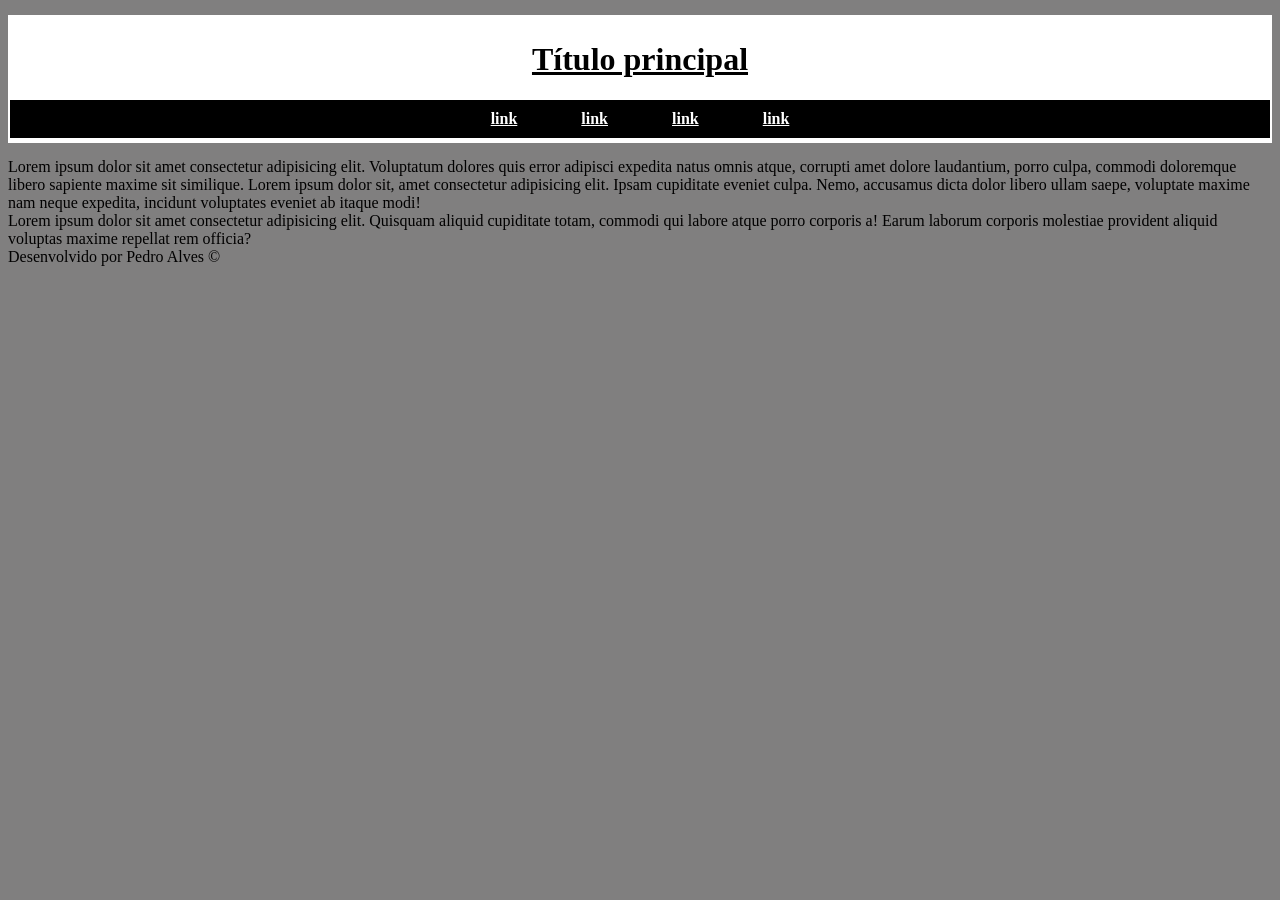
<file: index.html>
<!DOCTYPE html>
<html lang="pt-br">
<head>
    <meta charset="UTF-8">
    <meta name="viewport" content="width=device-width, initial-scale=1.0">
    <title>Título</title>
    <style>
        body{
            background-color: rgb(128, 127, 127);
        }
        header{
            font-family: Georgia, 'Times New Roman', Times, serif;
            text-align: center;
            text-decoration: underline;
            font-weight: bolder;
            background-color: white;
            padding: 5px 2px;
            margin: 15px auto;
        }
        header > nav{
            background-color: black;
            padding: 10px;
            
        }
        a{
            color: white;
            text-align: left;
            padding: 0px 30px;
        }
        a:hover{
            color: blue;
        }
    </style>
</head>
<body>
    <header>
        <h1>Título principal</h1>
        <nav>
            <a href="#">link</a>
            <a href="#">link</a>
            <a href="#">link</a>
            <a href="#">link</a>
        </nav>
    </header>
    <main>
        <section>
            
            Lorem ipsum dolor sit amet consectetur adipisicing elit. Voluptatum dolores quis error adipisci expedita natus omnis atque, corrupti amet dolore laudantium, porro culpa, commodi doloremque libero sapiente maxime sit similique.
            Lorem ipsum dolor sit, amet consectetur adipisicing elit. Ipsam cupiditate eveniet culpa. Nemo, accusamus dicta dolor libero ullam saepe, voluptate maxime nam neque expedita, incidunt voluptates eveniet ab itaque modi!
            <article>
                Lorem ipsum dolor sit amet consectetur adipisicing elit. Quisquam aliquid cupiditate totam, commodi qui labore atque porro corporis a! Earum laborum corporis molestiae provident aliquid voluptas maxime repellat rem officia?
            </article>
        </section>
    </main>
    <footer>
        Desenvolvido por Pedro Alves &copy;
    </footer>
</body>
</html>
</file>
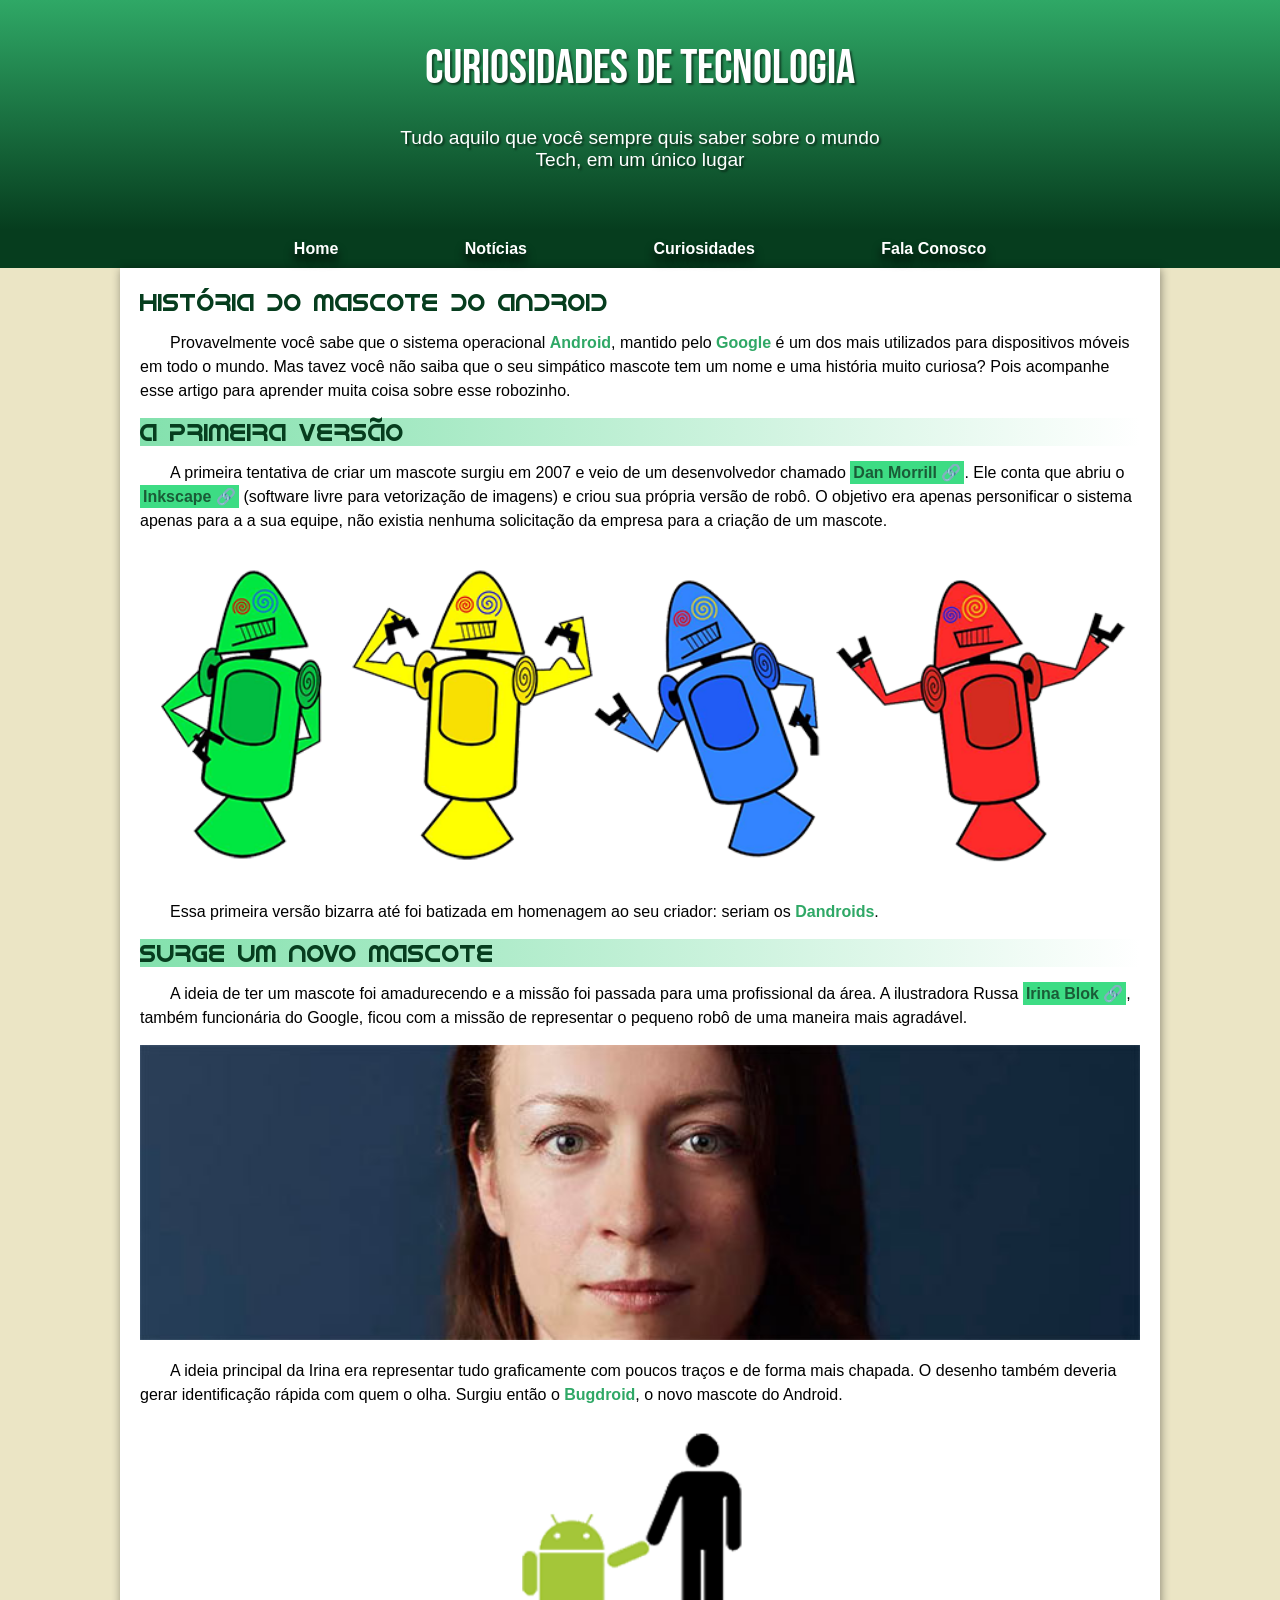
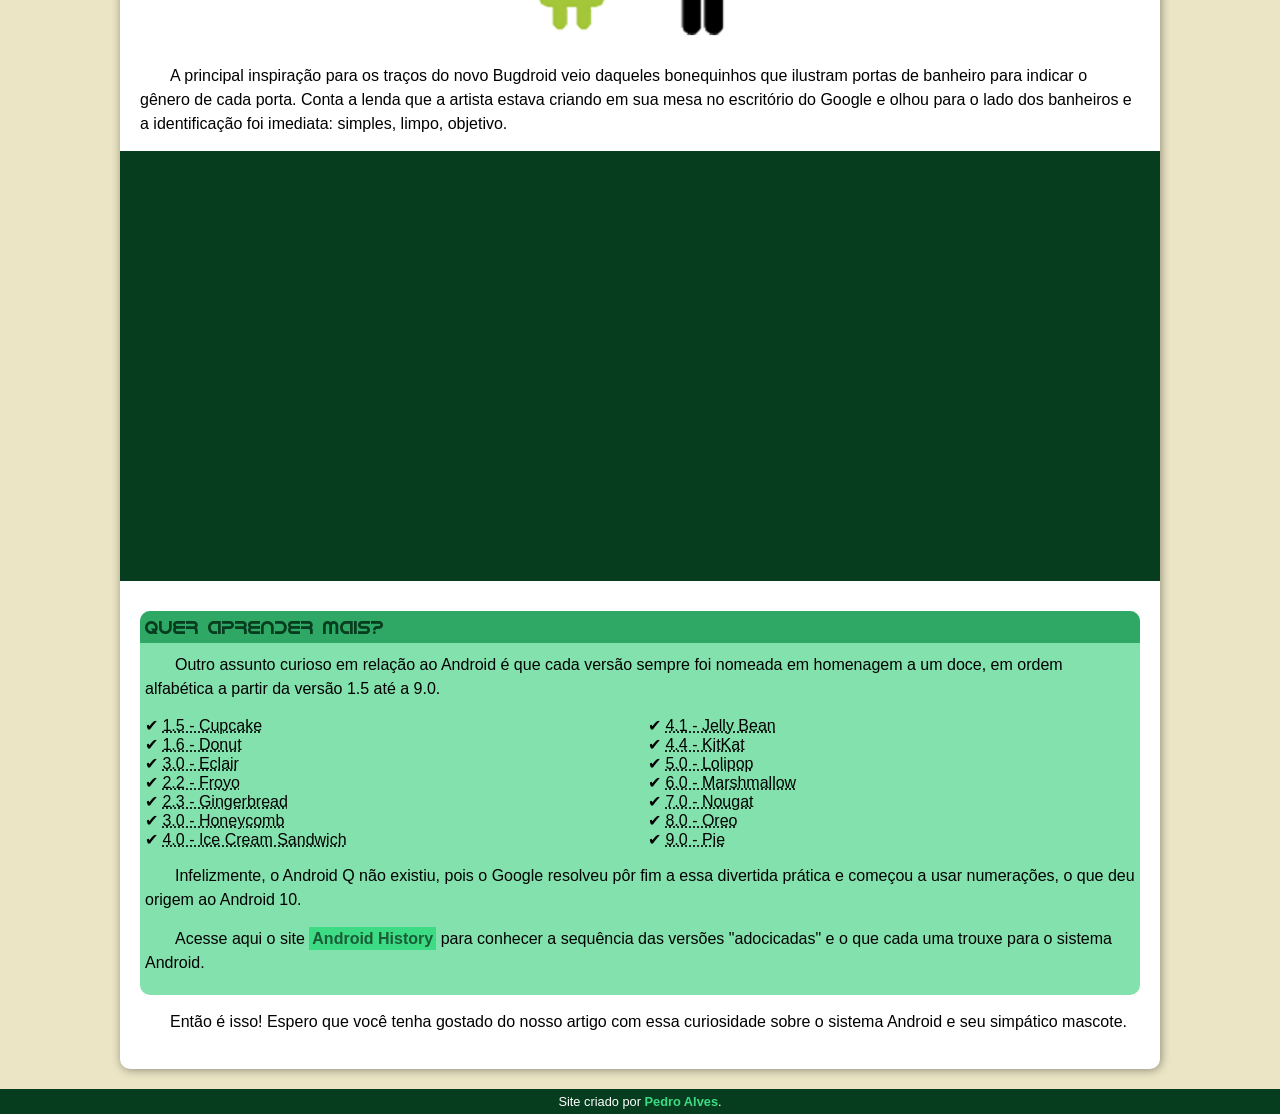
<file: Projetos/index.html>
<!DOCTYPE html>
<html lang="pt-br">
<head>
    <meta charset="UTF-8">
    <meta name="viewport" content="width=device-width, initial-scale=1.0">
    <title>Android</title>
    <link rel="stylesheet" href="android_site.css">
    <link rel="shortcut icon" href="imagens/favicon.ico" type="image/x-icon">
</head>
<body>
    <header>
        <h1>Curiosidades de Tecnologia</h1>
        <p>Tudo aquilo que você sempre quis saber sobre o mundo Tech, em um único lugar</p>
    </header>
    <nav>
        <a href="#" target="_blank">Home</a>
        <a href="#" target="_blank">Notícias</a>
        <a href="#" target="_blank">Curiosidades</a>
        <a href="#" target="_blank">Fala Conosco</a>
    </nav>
        <main>
            <article>
                <h1>História do Mascote do Android</h1>
                    <p>Provavelmente você sabe que o sistema operacional <strong>Android</strong>, mantido pelo <strong>Google</strong> é um dos mais utilizados para dispositivos móveis em todo o mundo. Mas tavez você não saiba que o seu simpático mascote tem um nome e uma história muito curiosa? Pois acompanhe esse artigo para aprender muita coisa sobre esse robozinho.</p>

                <h2>A primeira versão</h2>

                    <p>A primeira tentativa de criar um mascote surgiu em 2007 e veio de um desenvolvedor chamado <a class="externo" href="https://androidcommunity.com/dan-morrill-shows-us-the-android-mascot-that-almost-was-20130103/" target="_blank">Dan Morrill</a>. Ele conta que abriu o <a class="externo" href="https://apps.microsoft.com/detail/9pd9bhglfc7h?hl=pt-BR&gl=BR" target="_blank">Inkscape</a> (software livre para vetorização de imagens) e criou sua própria versão de robô. O objetivo era apenas personificar o sistema apenas para a a sua equipe, não existia nenhuma solicitação da empresa para a criação de um mascote.</p>

                    <picture>
                        <source media="(max-width: 600px)" srcset="imagens/dan-droids-pq.png">
                        <img src="imagens/dan-droids.png" alt="Dandroids">
                    </picture>

                    <p>Essa primeira versão bizarra até foi batizada em homenagem ao seu criador: seriam os <strong>Dandroids</strong>.</p>

                <h2>Surge um novo mascote</h2>

                    <p>A ideia de ter um mascote foi amadurecendo e a missão foi passada para uma profissional da área. A ilustradora Russa <a class="externo" href="https://www.irinablok.com/" target="_blank">Irina Blok</a>, também funcionária do Google, ficou com a missão de representar o pequeno robô de uma maneira mais agradável.</p>

                    <picture>
                        <source media="(max-width: 570px)" srcset="imagens/irina-blok-pq.jpg">
                        <img src="imagens/irina-blok.jpg" alt="Irina Blok">
                    </picture>

                    <p>A ideia principal da Irina era representar tudo graficamente com poucos traços e de forma mais chapada. O desenho também deveria gerar identificação rápida com quem o olha. Surgiu então o <strong>Bugdroid</strong>, o novo mascote do Android.</p>

                    <img class="pequena" src="imagens/bugdroid.png" alt="Bugdroid">

                    <p>A principal inspiração para os traços do novo Bugdroid veio daqueles bonequinhos que ilustram portas de banheiro para indicar o gênero de cada porta. Conta a lenda que a artista estava criando em sua mesa no escritório do Google e olhou para o lado dos banheiros e a identificação foi imediata: simples, limpo, objetivo.</p>

                    <div class="video">
                        <iframe width="560" height="315" 
                        src="https://www.youtube.com/embed/l2UDgpLz20M" 
                        title="The next evolution of Android" 
                        style="border:none;"
                        allow="accelerometer; autoplay; clipboard-write; encrypted-media; gyroscope; picture-in-picture; web-share" 
                        referrerpolicy="strict-origin-when-cross-origin" 
                        allowfullscreen>
                        </iframe>
                    </div>
                    <aside>
                        <h3>Quer aprender mais?</h3>

                            <p>Outro assunto curioso em relação ao Android é que cada versão sempre foi nomeada em homenagem a um doce, em ordem alfabética a partir da versão 1.5 até a 9.0.</p>
                            <ul>
                                <li><abbr title="Bolo de copo">1.5 - Cupcake</abbr></li>
                                <li><abbr title="Rosquinha">1.6 - Donut</abbr></li>
                                <li><abbr title="Bomba">3.0 - Eclair</abbr></li>
                                <li><abbr title="Iogurte congelado">2.2 - Froyo</abbr></li>
                                <li><abbr title="Doce de gengibre">2.3 - Gingerbread</abbr></li>
                                <li><abbr title="Favo de mel">3.0 - Honeycomb</abbr></li>
                                <li><abbr title="Sanduíche de sorvete">4.0 - Ice Cream Sandwich</abbr></li>
                                <li><abbr title="Jujuba">4.1 - Jelly Bean</abbr></li>
                                <li><abbr title="Kitkat">4.4 - KitKat</abbr></li>
                                <li><abbr title="Pirulito">5.0 - Lolipop</abbr></li>
                                <li><abbr title="Marshmallow">6.0 - Marshmallow</abbr></li>
                                <li><abbr title="Torrone">7.0 - Nougat</abbr></li>
                                <li><abbr title="Oreo">8.0 - Oreo</abbr></li>
                                <li><abbr title="Torta">9.0 - Pie</abbr></li>
                            </ul>
                            <p>Infelizmente, o Android Q não existiu, pois o Google resolveu pôr fim a essa divertida prática e começou a usar numerações, o que deu origem ao Android 10.</p>

                            <p>Acesse aqui o site <a href="https://www.android.com/why-android/" target="_blank">Android History</a> para conhecer a sequência das versões "adocicadas" e o que cada uma trouxe para o sistema Android.</p>
                    </aside>
                    <p>Então é isso! Espero que você tenha gostado do nosso artigo com essa curiosidade sobre o sistema Android e seu simpático mascote.</p>
            </article>    
        </main>
        <footer>
             Site criado por <span>Pedro Alves</span>.
        </footer>
</body>
</html>
</file>
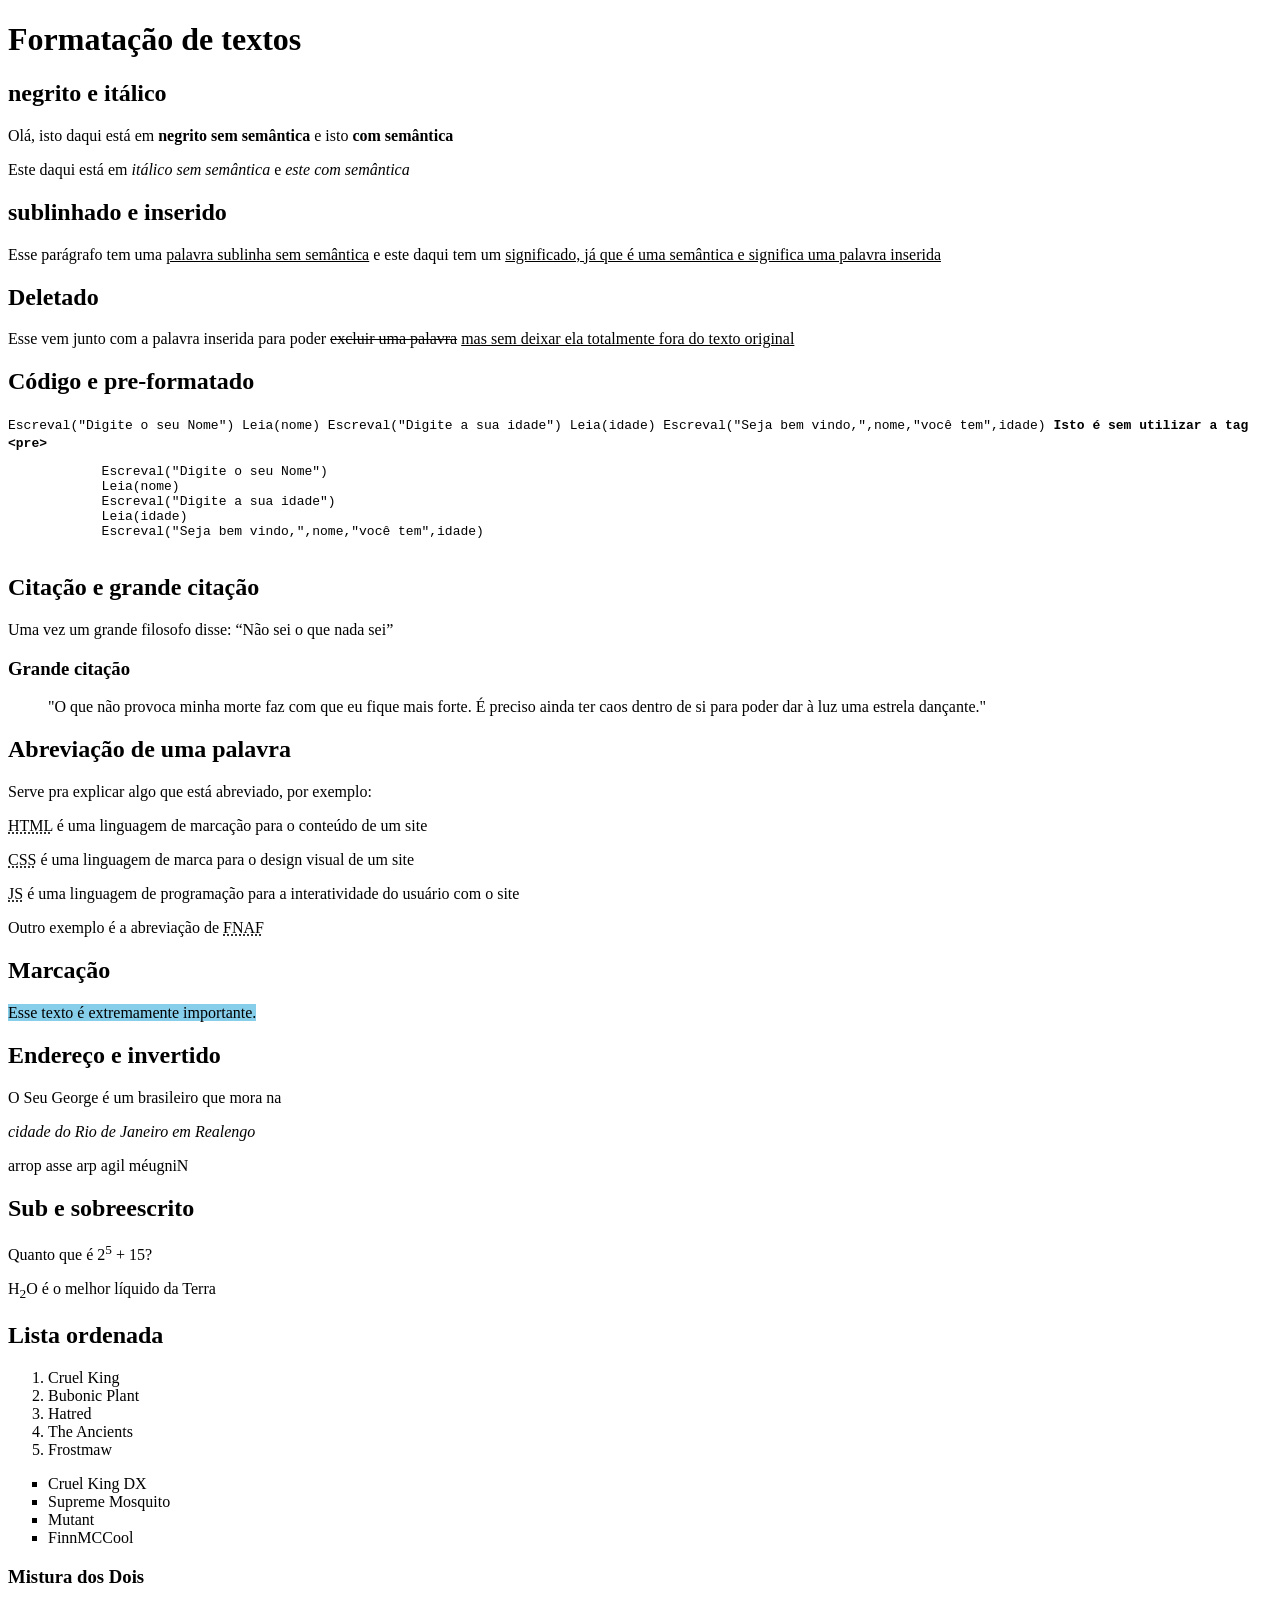
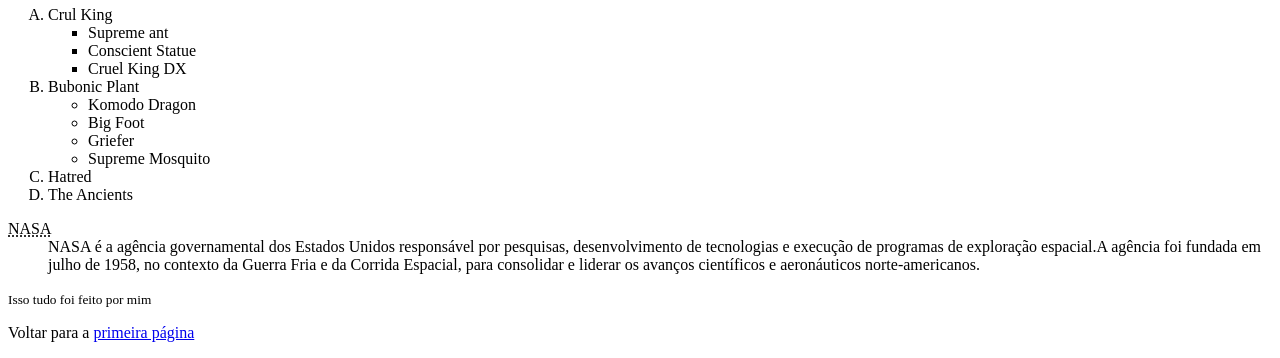
<file: Formatação_Listas.html>
<!DOCTYPE html>
<html lang="pt-br">
<head>
    <meta charset="UTF-8">
    <meta name="viewport" content="width=device-width, initial-scale=1.0">
    <title>Formatação e Listas</title>
    <style>
        mark{
            background-color: skyblue;
        }                                           
    </style>  
</head>
<body>
    <!--Tu vai criar o que apareceu no C8 e 9-->
    <!-- Negrito, italico, sublinhado, marcação abreviação, deletado, inserido, citação e grande citação, código e pre formatação invertido, endereço, sub e sobreescrito e no fim texto pequeno-->
     <!--Listas ordenadas, lista não ordenada e lista de definições-->
     <h1>Formatação de textos</h1>
     <h2>negrito e itálico</h2>
     <p>Olá, isto daqui está em <b>negrito sem semântica</b> e isto <strong>com semântica</strong></p>
     <p>Este daqui está em <i>itálico sem semântica</i> e <em>este com semântica</em></p>
     <h2>sublinhado e inserido</h2>
     <p>Esse parágrafo tem uma <u>palavra sublinha sem semântica</u> e este daqui tem um <ins>significado, já que é uma semântica e significa uma palavra inserida</ins></p>
     <h2>Deletado</h2>
     <p>Esse vem junto com a palavra inserida para poder <del>excluir uma palavra</del> <ins>mas sem deixar ela totalmente fora do texto original</ins></p>
     <h2>Código e pre-formatado</h2>
     <code>
        Escreval("Digite o seu Nome")
        Leia(nome)
        Escreval("Digite a sua idade")
        Leia(idade)
        Escreval("Seja bem vindo,",nome,"você tem",idade)
        <strong>Isto é sem utilizar a tag &lt;pre&gt;</strong>
        <pre>
            Escreval("Digite o seu Nome")
            Leia(nome)
            Escreval("Digite a sua idade")
            Leia(idade)
            Escreval("Seja bem vindo,",nome,"você tem",idade)
        </pre>
     </code>
     <h2>Citação e grande citação</h2>
     <p>Uma vez um grande filosofo disse: <q>Não sei o que nada sei</q></p>
     <h3>Grande citação</h3>
     <blockquote cite="Friedrich Nietzsche">
        "O que não provoca minha morte faz com que eu fique mais forte. É preciso ainda ter caos dentro de si para poder dar à luz uma estrela dançante."
     </blockquote>
     <h2>Abreviação de uma palavra</h2>
     <p>Serve pra explicar algo que está abreviado, por exemplo:</p>
     <p><abbr title="HyperText Marked Language">HTML</abbr> é uma linguagem de marcação para o conteúdo de um site</p>
     <p><abbr title="Cascading Style Sheets">CSS</abbr> é uma linguagem de marca para o design visual de um site</p>
     <p><abbr title="JavaScript">JS</abbr> é uma linguagem de programação para a interatividade do usuário com o site</p>
     <p>Outro exemplo é a abreviação de <abbr title="Five Night at Freddy's">FNAF</abbr></p>
     <h2>Marcação</h2>
     <mark>Esse texto é extremamente importante.</mark>
     <h2>Endereço e invertido</h2>
     <p>O Seu George é um brasileiro que mora na <address>cidade do Rio de Janeiro em Realengo</address></p>
     <p><bdo dir="rtl">Ninguém liga pra essa porra</bdo></p>
     <h2>Sub e sobreescrito</h2>
     <p>Quanto que é 2<sup>5</sup> + 15?</p>
     <p>H<sub>2</sub>O é o melhor líquido da Terra</p>
     <h2>Lista ordenada</h2>
     <ol>
        <li>Cruel King</li>
        <li>Bubonic Plant</li>
        <li>Hatred</li>
        <li>The Ancients</li>
        <li>Frostmaw</li>
     </ol>
     <ul type="square">
        <li>Cruel King DX</li>
        <li>Supreme Mosquito</li>
        <li>Mutant</li>
        <li>FinnMCCool</li>
     </ul>
     <h3>Mistura dos Dois</h3>
     <ol type="A">
        <li>Crul King</li>
        <ul type="square">
            <li>Supreme ant</li>
            <li>Conscient Statue</li>
            <li>Cruel King DX</li>
        </ul>
        <li>Bubonic Plant</li>
        <ul>
            <li>Komodo Dragon</li>
            <li>Big Foot</li>
            <li>Griefer</li>
            <li>Supreme Mosquito</li>
        </ul>
        <li>Hatred</li>
        <li>The Ancients</li>
     </ol>
     <DL>
        <dt><abbr title="National Aeronautics and Space Administration">NASA</abbr></dt>
        <dd>
            NASA é a agência governamental dos Estados Unidos responsável por pesquisas, desenvolvimento de tecnologias e execução de programas de exploração espacial.A agência foi fundada em julho de 1958, no contexto da Guerra Fria e da Corrida Espacial, para consolidar e liderar os avanços científicos e aeronáuticos norte-americanos.
        </dd>
     </DL>
     <small>Isso tudo foi feito por mim</small>
     <p>Voltar para a <a href="Imagens de HTML/index.html" hreflang="pt-br">primeira página</a></p>
</body>
</html>
</file>
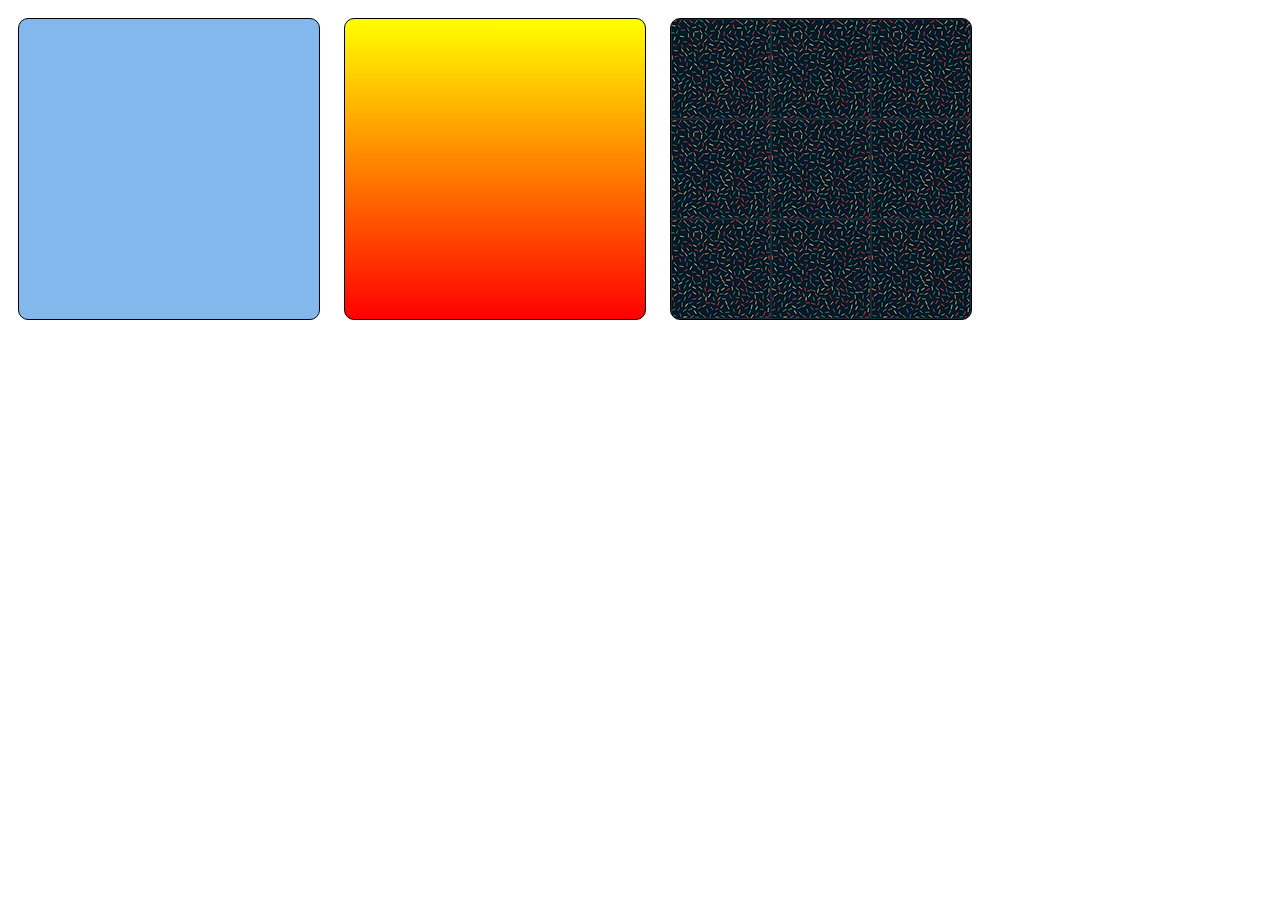
<file: Capítulos/Cap.19/fundo01.html>
<!DOCTYPE html>
<html lang="pt-br">
<head>
    <meta charset="UTF-8">
    <meta name="viewport" content="width=device-width, initial-scale=1.0">
    <title>Teste</title>
    <style>
        div{
            border: 1px solid black;
            width: 300px;
            height: 300px;
            border-radius: 10px;
            display: inline-block;
            margin: 10px;
        }
        .q1{
            background-color: rgba(83, 158, 228, 0.726);
        }

        .q2{
            background-image: linear-gradient(to bottom, yellow, red);
        }

        .q3{
            background-image: url('Imagens/pattern001.png');
        }
    </style>
</head>
<body>
    <div class="q1">

    </div>

    <div class="q2">

    </div>

    <div class="q3">
        
    </div>    
</body>
</html>
</file>
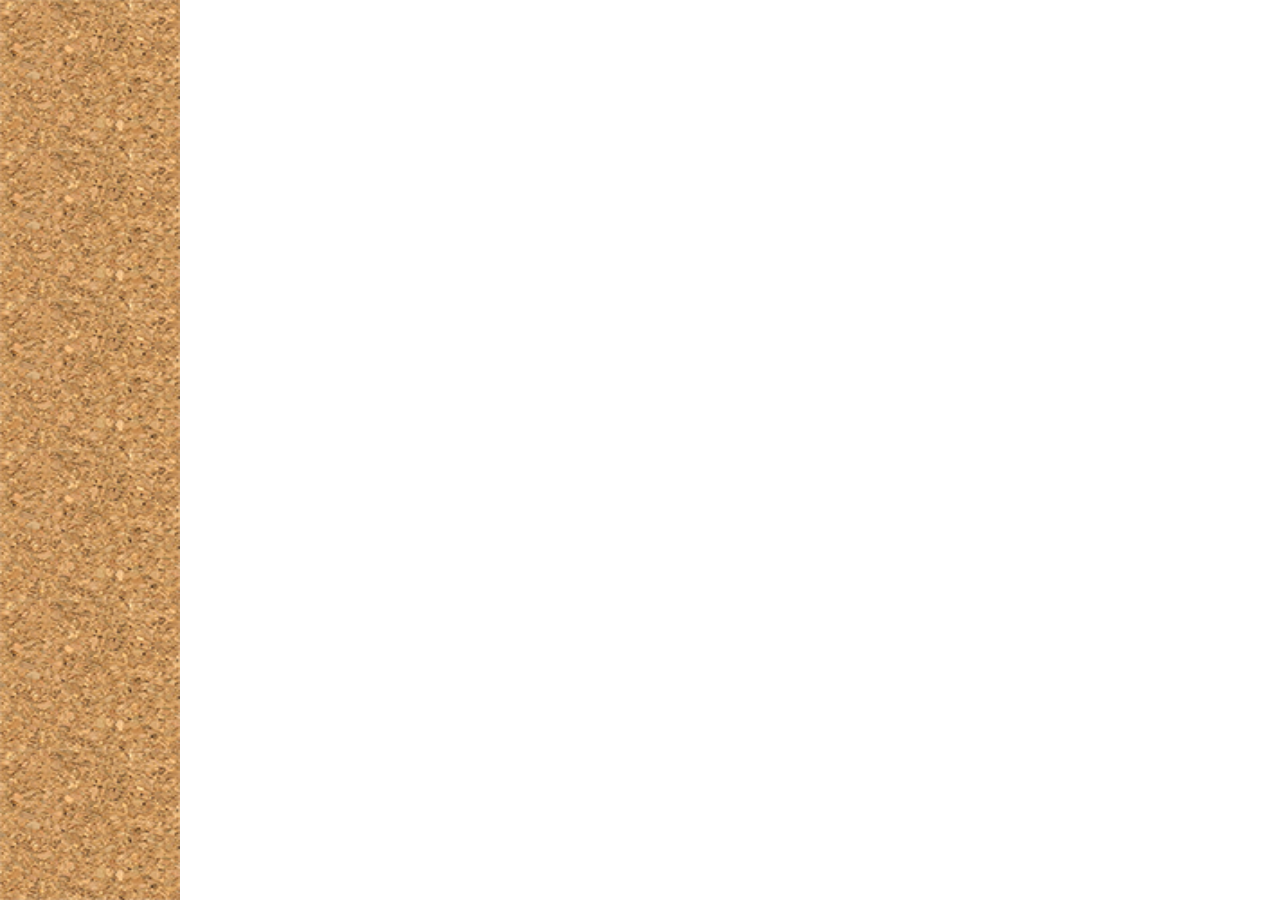
<file: Capítulos/Cap.19/fundo02.html>
<!DOCTYPE html>
<html lang="pt-br">
<head>
    <meta charset="UTF-8">
    <meta name="viewport" content="width=device-width, initial-scale=1.0">
    <title>Teste</title>
    <style>
        body{
            background-image: url('Imagens/pattern004.png');
            background-size: 180px 150px;
            background-repeat: repeat-y;
        }
    </style>
</head>
<body>

</body>
</html>
</file>
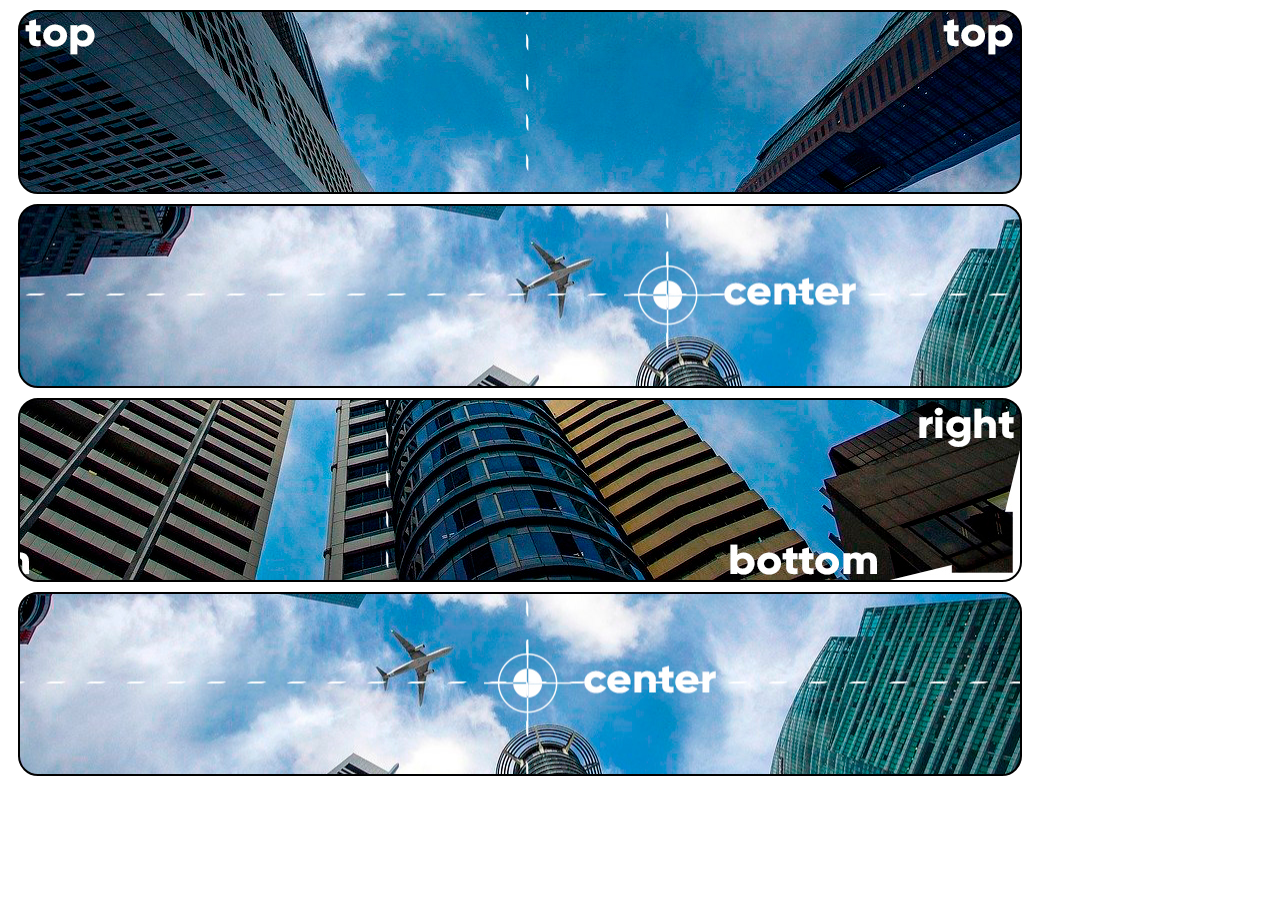
<file: Capítulos/Cap.19/fundo03.html>
<!DOCTYPE html>
<html lang="pt-br">
<head>
    <meta charset="UTF-8">
    <meta name="viewport" content="width=device-width, initial-scale=1.0">
    <title>Teste</title>
    <style>
        div{
            border: 2px solid black;
            width: 1000px;
            height: 180px;
            border-radius: 20px;
            margin: 10px;
             background-image: url('Imagens/wallpaper003.jpg');
        }
        .q1{
           background-position: top center
        }
        .q2{
            background-position: left center;
        }
        .q3{
            background-position: right bottom;
        }
        .q4{
            background-position: center center;
        }
    </style>
</head>
<body>
    <div class="q1">

    </div>

    <div class="q2">

    </div>

    <div class="q3">

    </div>
    
    <div class="q4">

    </div>
</body>
</html>
</file>
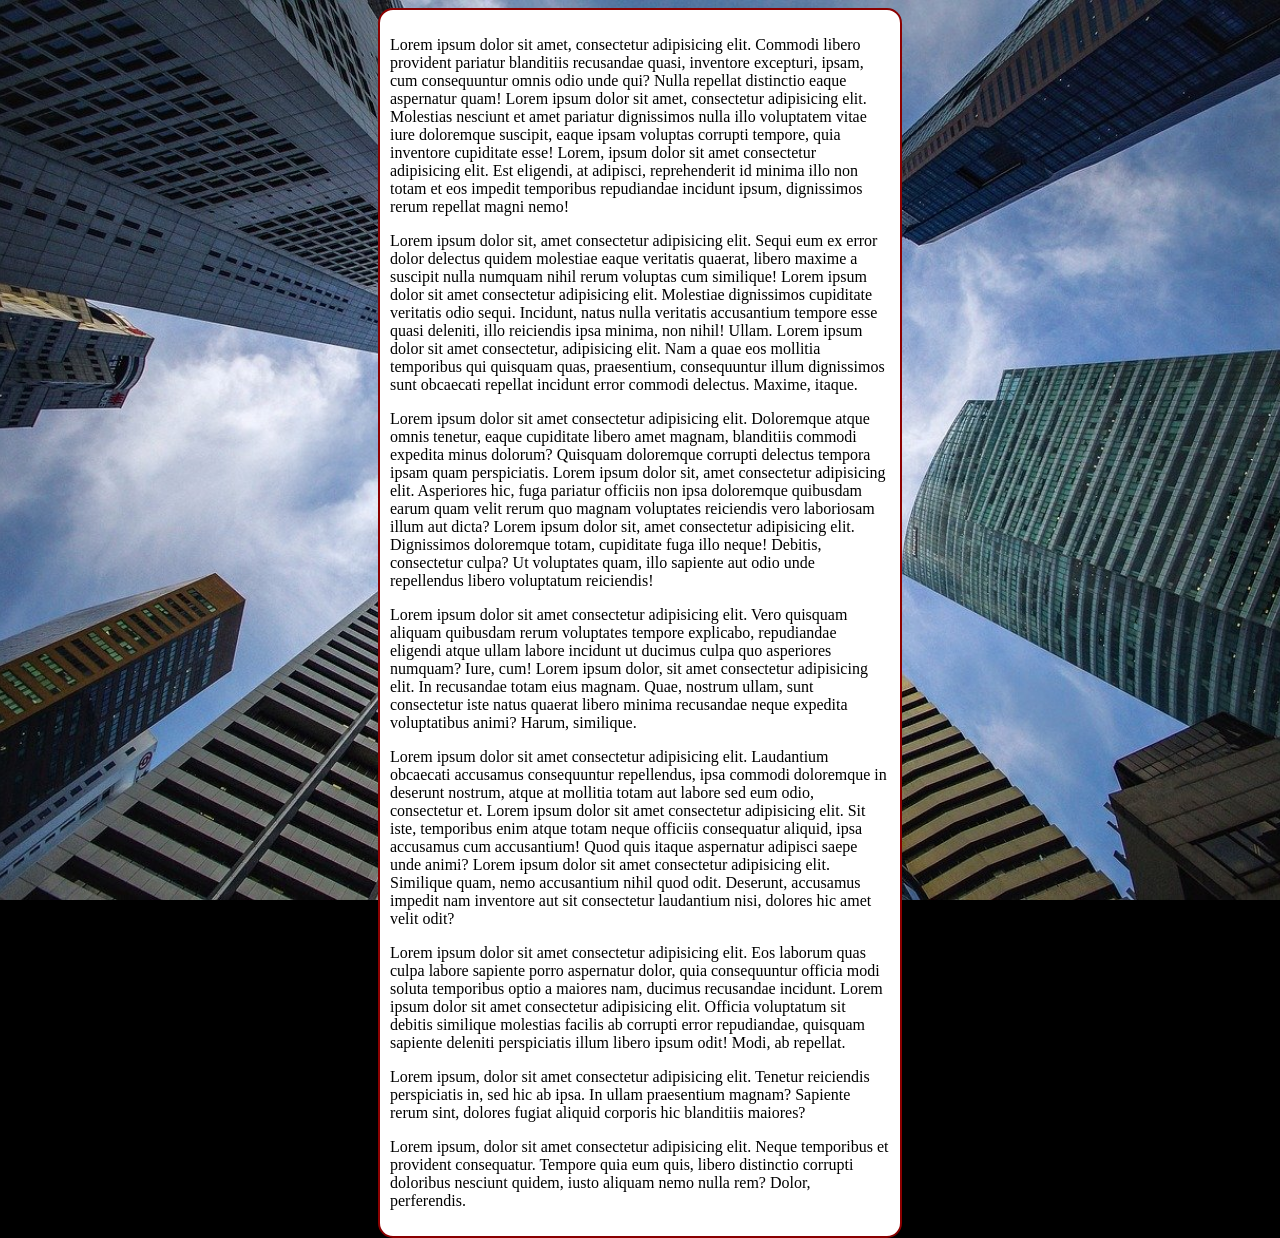
<file: Capítulos/Cap.19/fundo04.html>
<!DOCTYPE html>
<html lang="pt-br">
<head>
    <meta charset="UTF-8">
    <meta name="viewport" content="width=device-width, initial-scale=1.0">
    <title>Teste</title>
    <style>
        body{
            height: 100vh;
            background-color: black;
            background-image: url(Imagens/wallpaper002.jpg);
            background-repeat: repeat-y;
            background-position: center center;
            background-size: cover;
            background-attachment: fixed;
        }

        div{
            background-color: white;
            border: 2px solid darkred;
            border-radius: 15px;
            max-width: 500px;
            padding: 10px;
            margin: auto;
        }
    </style>
</head>
<body>
    <div>
        <p>Lorem ipsum dolor sit amet, consectetur adipisicing elit. Commodi libero provident pariatur blanditiis recusandae quasi, inventore excepturi, ipsam, cum consequuntur omnis odio unde qui? Nulla repellat distinctio eaque aspernatur quam! Lorem ipsum dolor sit amet, consectetur adipisicing elit. Molestias nesciunt et amet pariatur dignissimos nulla illo voluptatem vitae iure doloremque suscipit, eaque ipsam voluptas corrupti tempore, quia inventore cupiditate esse! Lorem, ipsum dolor sit amet consectetur adipisicing elit. Est eligendi, at adipisci, reprehenderit id minima illo non totam et eos impedit temporibus repudiandae incidunt ipsum, dignissimos rerum repellat magni nemo!</p>
        <p>Lorem ipsum dolor sit, amet consectetur adipisicing elit. Sequi eum ex error dolor delectus quidem molestiae eaque veritatis quaerat, libero maxime a suscipit nulla numquam nihil rerum voluptas cum similique! Lorem ipsum dolor sit amet consectetur adipisicing elit. Molestiae dignissimos cupiditate veritatis odio sequi. Incidunt, natus nulla veritatis accusantium tempore esse quasi deleniti, illo reiciendis ipsa minima, non nihil! Ullam. Lorem ipsum dolor sit amet consectetur, adipisicing elit. Nam a quae eos mollitia temporibus qui quisquam quas, praesentium, consequuntur illum dignissimos sunt obcaecati repellat incidunt error commodi delectus. Maxime, itaque.</p>
        <p>Lorem ipsum dolor sit amet consectetur adipisicing elit. Doloremque atque omnis tenetur, eaque cupiditate libero amet magnam, blanditiis commodi expedita minus dolorum? Quisquam doloremque corrupti delectus tempora ipsam quam perspiciatis. Lorem ipsum dolor sit, amet consectetur adipisicing elit. Asperiores hic, fuga pariatur officiis non ipsa doloremque quibusdam earum quam velit rerum quo magnam voluptates reiciendis vero laboriosam illum aut dicta? Lorem ipsum dolor sit, amet consectetur adipisicing elit. Dignissimos doloremque totam, cupiditate fuga illo neque! Debitis, consectetur culpa? Ut voluptates quam, illo sapiente aut odio unde repellendus libero voluptatum reiciendis!</p>
        <p>Lorem ipsum dolor sit amet consectetur adipisicing elit. Vero quisquam aliquam quibusdam rerum voluptates tempore explicabo, repudiandae eligendi atque ullam labore incidunt ut ducimus culpa quo asperiores numquam? Iure, cum! Lorem ipsum dolor, sit amet consectetur adipisicing elit. In recusandae totam eius magnam. Quae, nostrum ullam, sunt consectetur iste natus quaerat libero minima recusandae neque expedita voluptatibus animi? Harum, similique.</p>
        <p>Lorem ipsum dolor sit amet consectetur adipisicing elit. Laudantium obcaecati accusamus consequuntur repellendus, ipsa commodi doloremque in deserunt nostrum, atque at mollitia totam aut labore sed eum odio, consectetur et. Lorem ipsum dolor sit amet consectetur adipisicing elit. Sit iste, temporibus enim atque totam neque officiis consequatur aliquid, ipsa accusamus cum accusantium! Quod quis itaque aspernatur adipisci saepe unde animi? Lorem ipsum dolor sit amet consectetur adipisicing elit. Similique quam, nemo accusantium nihil quod odit. Deserunt, accusamus impedit nam inventore aut sit consectetur laudantium nisi, dolores hic amet velit odit?</p>
        <p>Lorem ipsum dolor sit amet consectetur adipisicing elit. Eos laborum quas culpa labore sapiente porro aspernatur dolor, quia consequuntur officia modi soluta temporibus optio a maiores nam, ducimus recusandae incidunt. Lorem ipsum dolor sit amet consectetur adipisicing elit. Officia voluptatum sit debitis similique molestias facilis ab corrupti error repudiandae, quisquam sapiente deleniti perspiciatis illum libero ipsum odit! Modi, ab repellat.</p>
        <p>Lorem ipsum, dolor sit amet consectetur adipisicing elit. Tenetur reiciendis perspiciatis in, sed hic ab ipsa. In ullam praesentium magnam? Sapiente rerum sint, dolores fugiat aliquid corporis hic blanditiis maiores?</p>
        <p>Lorem ipsum, dolor sit amet consectetur adipisicing elit. Neque temporibus et provident consequatur. Tempore quia eum quis, libero distinctio corrupti doloribus nesciunt quidem, iusto aliquam nemo nulla rem? Dolor, perferendis.</p>
    </div>
</body>
</html>
</file>
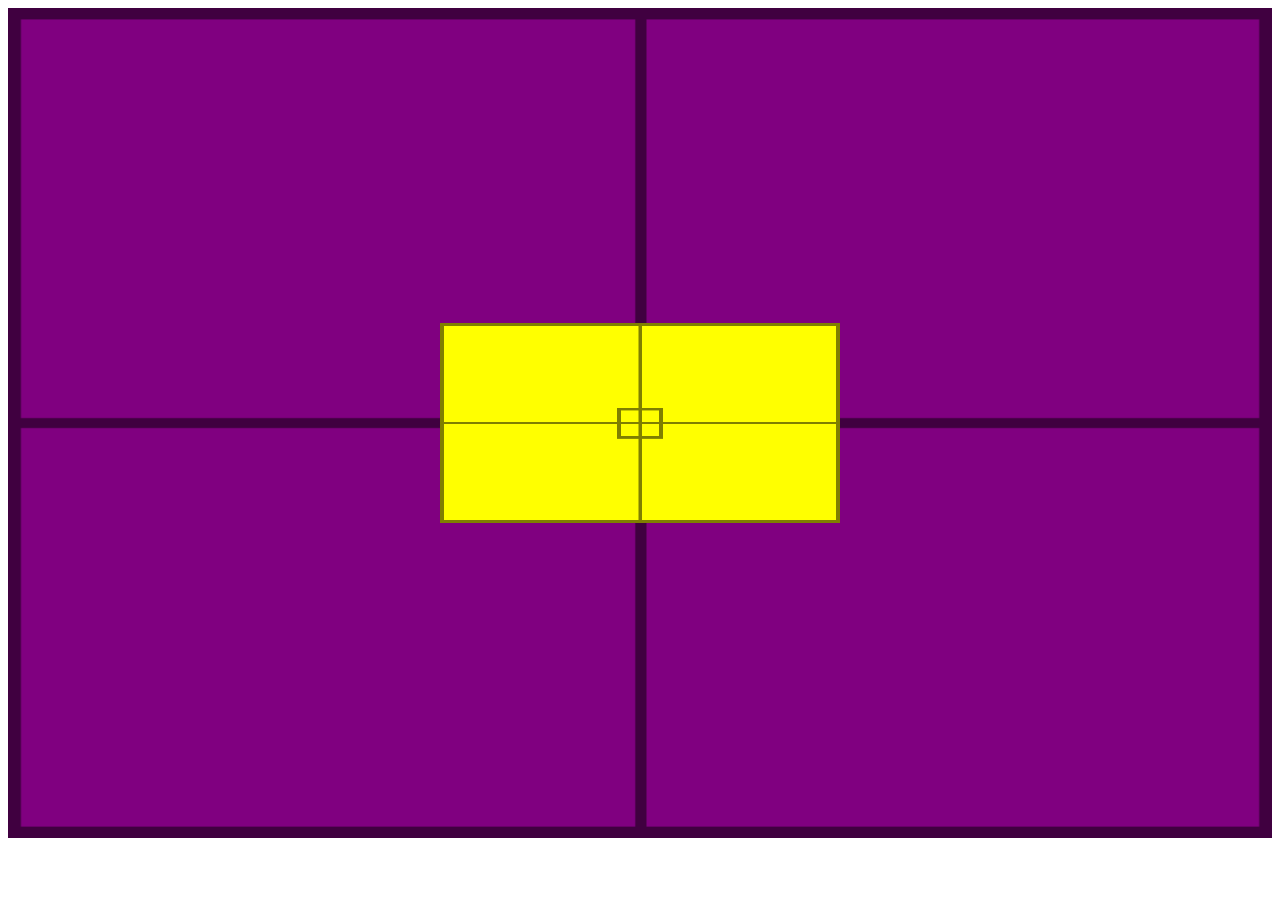
<file: Capítulos/Cap.19/posições.html>
<!DOCTYPE html>
<html lang="pt-br">
<head>
    <meta charset="UTF-8">
    <meta name="viewport" content="width=device-width, initial-scale=1.0">
    <title>Posições</title>
    <style>
        #relativo{
           position: relative;
           height: 90vh;
           padding: 10px;
           background-color: purple;
           background-image: url('Imagens/target001.png');
           background-size: 100% 100%;
        }
        #absoluto{
            height: 200px;
            width: 400px;
            position: absolute;
            background-color: yellow;
            background-image: url('Imagens/target001.png');
            background-size: 100% 100%;
            left: 50%;
            top: 50%;
            transform: translate(-50%, -50%);
        }
    </style>
</head>
<body>
    <div id="relativo">
        <div id="absoluto">

        </div>
    </div>   
</body>
</html>
</file>
<file: Projetos/android_site.css>
@charset "UTF-8";
@import url('https://fonts.googleapis.com/css2?family=Bebas+Neue&family=Work+Sans:ital,wght@0,100..900;1,100..900&display=swap');

@font-face {
    font-family: 'Android';
    src: url('fontes/idroid.otf') format('opentype');
    font-weight: normal;
}

:root{
    --cor0: #ebe5c5; 
    --cor1: #83e1ad;
    --cor2: #3ddc84;
    --cor3: #2fa866;
    --cor4: #1a5c37;
    --cor5: #063d1e;
    --fonte-padrao: Arial, Verdana, Helvetica, sans-serif;
    --fonte-destaque: 'Bebas Neue', sans-serif;
    --fonte-android: 'Android', sans-serif;
}

*{
    margin: 0px;
    padding: 0px;
}

body{
    background-color: var(--cor0);
    font-family: var(--fonte-padrao);
}

header{
    background-image: linear-gradient(to bottom, var(--cor3), var(--cor5));
    padding: 5px;
    min-height: 150px;
    padding: 40px;
}

header > h1{
    font-family: var(--fonte-destaque);
    color: white;
    text-align: center;
    font-weight: normal;
    margin-bottom: 30px;
    font-size: 3em;
    text-shadow: 2px 2px 2px rgba(0, 0, 0, 0.5);
}

header  p{
    font-family: var(--fonte-padrao);
    color: white;
    text-align: center;
    font-size: 1.2em;
    max-width: 500px;
    margin: auto;
    padding: 0px 10px 0px 10px;
    text-shadow: 2px 2px 2px rgba(0, 0, 0, 0.5);
}

nav{
    background-color: var(--cor5);
    text-align: center;
    padding: 10px;
    text-shadow: 0px 7px 10px black;
}

nav a{
    padding: 11px;
    color: white;
    text-decoration: none;
    font-weight: bold;
    margin: 0px 50px 0px 50px;
    border-radius: 5px;
    transition-duration: 0.3s;
}

nav a:hover{
    background-color: var(--cor2);
    color: var(--cor5);
}

main{
    background-color: white;
    max-width: 1000px;
    min-width: 300px;
    margin: auto;
    padding: 20px;
    box-shadow: 1px 1px 10px rgba(0, 0, 0, 0.404);
    margin-bottom: 20px;
    border-radius: 0px 0px 10px 10px;
}

main  h1{
    font-family: var(--fonte-android);
    color: var(--cor5);
    font-weight: normal;
}

main  h2{
    font-family: var(--fonte-android);
    color: var(--cor5);
    background-image: linear-gradient(to right, var(--cor1), white);
    font-weight: normal;
}

main  h3{
    font-family: var(--fonte-android);
    color: var(--cor5);
    font-weight: normal;
}

main p{
    font-family: var(--fonte-padrao);
    font-size: 1em;
    margin: 15px 0px;
    text-indent: 30px;
    line-height: 1.5em;
}

main strong{
    color: var(--cor3);
    font-weight: bold;
}

main a{
    font-weight: bold;
    text-decoration: none;
    background-color: var(--cor2);
    color: var(--cor4);
    padding: 3px;
}

main a:hover{
    text-decoration: underline;
    color: var(--cor5);
}

main img{
    width: 100%;
}

main img.pequena{
    max-width: 350px;
    display: block;
    margin: auto;
}

a.externo::after{
    content: '\00A0\1F517';
}

aside{
    background-color: var(--cor1);
    padding: 5px;
    border-radius: 10px;
    margin-top: 10px;
}

aside h3{
    background-color: var(--cor3);
    padding: 5px;
    border-radius: 10px 10px 0px 0px;
    margin: -5px
}

aside ul{
    list-style-position: inside;
    columns: 2;
    list-style-type: '\2714\00A0';
}

div.video{
    position: relative;
    background-color: var(--cor5);
    margin: 0px -20px 30px -20px;
    padding: 30px;
    padding-bottom: 40%;
}

div.video > iframe{
    position: absolute;
    top: 5%;
    left: 5%;
    width: 90%;
    height: 90%;
}

footer{
    font-family: var(--fonte-padrao);
    background-color: var(--cor5);
    color: white;
    text-align: center;
    padding: 5px;
    font-size: 0.8em;
}

footer span{
    color: var(--cor2);
    font-weight: bold;
}

footer span:hover{
    text-decoration: underline;
}
</file>
